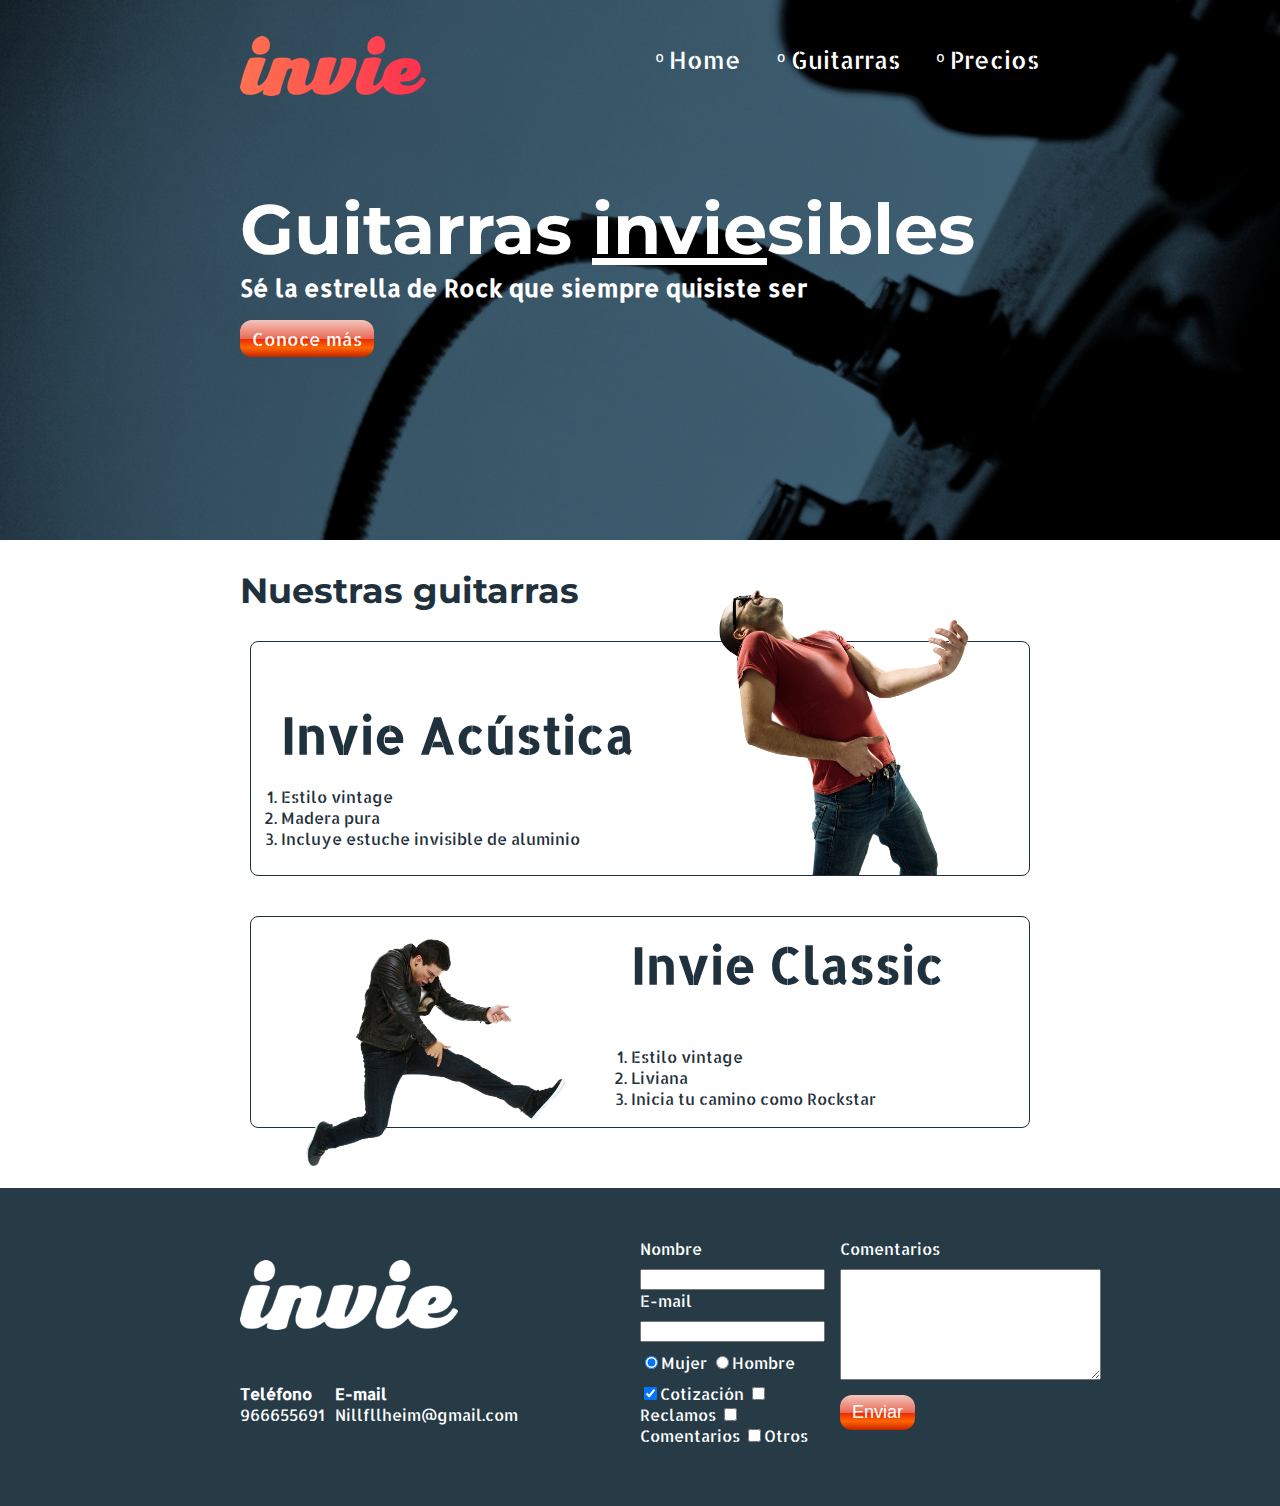
<file: index.html>
<!DOCTYPE html>
<html>
<head>
	<meta charset="utf-8" />
	<title>Invie - tus mejores guitarras</title>
	<link href="https://fonts.googleapis.com/css?family=Allerta+Stencil|Montserrat" rel="stylesheet">
	<link href="https://fonts.googleapis.com/css?family=Montserrat" rel="stylesheet">
	<link rel="stylesheet" type="text/css" href="css/style.css">
</head>
<body>

	<section id="portada" class="portada background">
	<header id="header" class="header contenedor">
		<figure class="logotipo">
			<img src="imgs/invie.png" width="186" height="60" alt="Invie logotipo" />
		</figure>
		<nav class="menu">
			<ul>
				<li>
					<a href="index.html"> Home</a>
				</li>
				<li>
					<a href="#guitarras"> Guitarras</a>
				</li>
				<li>
					<a href="precios.html"> Precios</a>
				</li>
			</ul>
		</nav>
	</header>

	
		<div class="contenedor">
			<h1 class="titulo">Guitarras <span>invie</span>sibles</h1><!--titutlo-->
			<h3 class="title-a">Sé la estrella de Rock que siempre quisiste ser</h3>
			<!--<button class="button">Conoce más</button>-->

			<a class="button" href="#guitarras">Conoce más</a>

		</div>
	</section>

	<section id="guitarras" class="guitarras contenedor">
		<h2>Nuestras guitarras</h2>
		<article class="guitarra derecha">
			<img class="derecha" src="imgs/invie-acustica.png" alt="Guitarra Invie acustica" width="350" />
			<div class="contenedor-guitarra-a">
				<h3 class="title-b">Invie Acústica</h3>
				<ol>
					<li>Estilo vintage</li>
					<li>Madera pura</li>
					<li>Incluye estuche invisible de aluminio</li>
				</ol>
			</div>
		</article>
	
		<article class="guitarra b">
			<img class="izquierda" src="imgs/invie-classic.png" alt="Guitarra Invie Clasica" width="350" />
			<div class="contenedor-guitarra-b">
				<h3>Invie Classic</h3>
				<ol>
					<li>Estilo vintage</li>
					<li>Liviana</li>
					<li>Inicia tu camino como Rockstar</li>
				</ol>
			</div>
		</article>
	</section>

	<footer class="footer">

	<div class="contenedor">
		<div class="contacto">
			<img src="imgs/invie-white.png" alt="logotipo blanco" />
			<a href="tel:+51966655691"><strong>Teléfono</strong> <span>966655691</span></a>
			<a href="mailto:Nillfllheim@gmail.com"><strong>E-mail</strong> <span>Nillfllheim@gmail.com</span></a>
		</div>

		<form class="formulario">
			<div class="col1">
					<label for="nombre">Nombre</label>
					<input type="text" required id="nombre" name="nombre" />
					<label for="email">E-mail</label>
					<input type="email" required id="email" name="email" />
					
				<div class="sexo">
					<label for="mujer">
						<input type="radio" id="mujer" checked="" name="sexo" value="mujer">Mujer
					</label>
					<label for="hombre">
						<input type="radio" id="hombre" name="sexo" value="hombre">Hombre
					</label>
				</div>

				<div class="intereses">
					<label for="cotizacion">
						<input type="checkbox" checked="" id="cotizacion" name="intereses" value="cotizacion">Cotización
					</label>
					<label for="reclamos">
						<input type="checkbox" id="reclamos" name="intereses" value="reclamos">Reclamos
					</label>
					<label for="comentarios">
						<input type="checkbox" id="comentarios" name="intereses" value="comentarios">Comentarios
					</label>
					<label for="otros">
						<input type="checkbox" id="otros" name="intereses" value="otros">Otros
					</label>
				</div>
			</div>
		<div class="col2">
			<label for="comentarios">Comentarios</label>
			<textarea name="comentarios" id="comentarios" cols="30" rows="7"></textarea>
			<input type="submit" name="" value="Enviar" class="button" />
		</div>
		</form>
	</div>
	</footer>
</body>
</html>
</file>
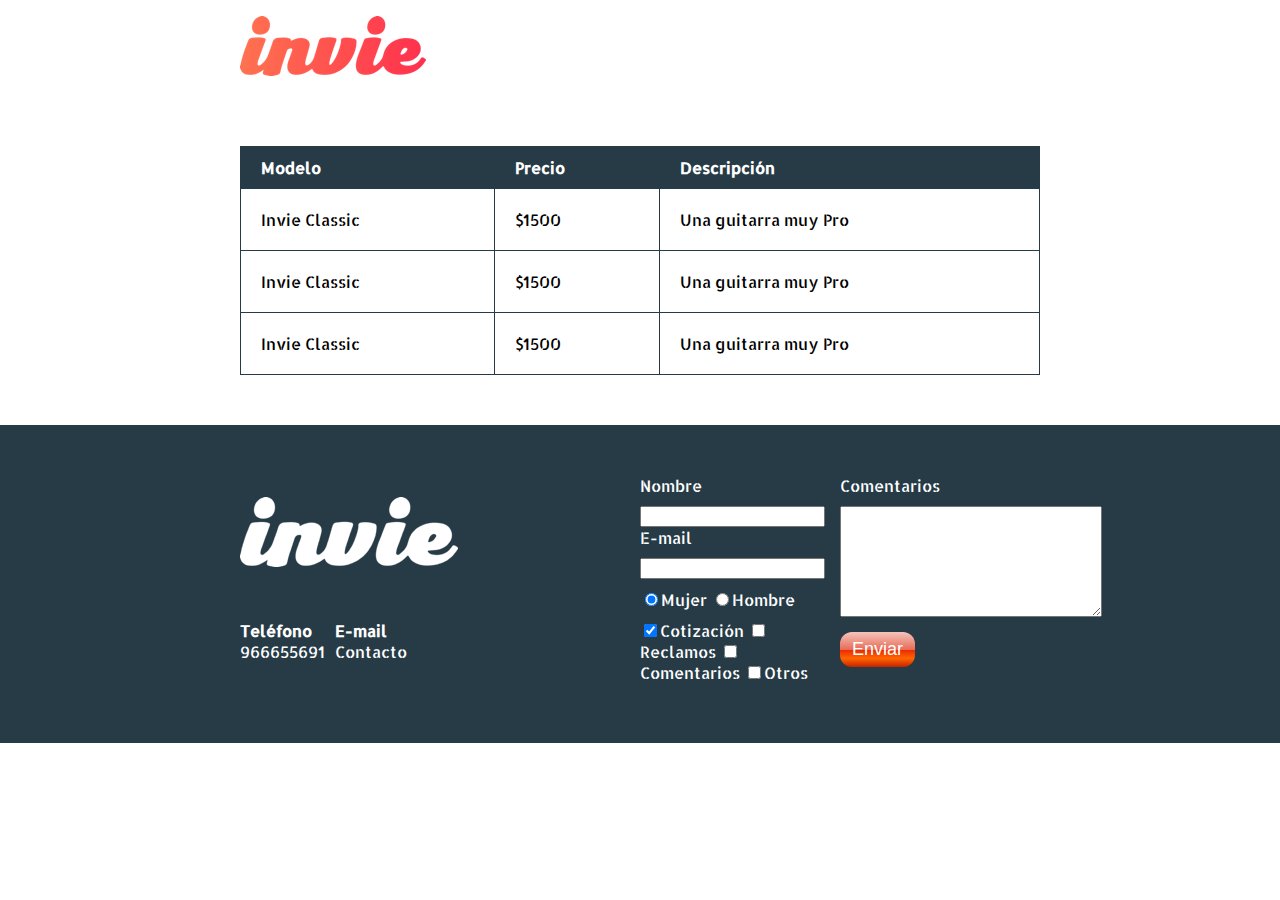
<file: precios.html>
<!DOCTYPE html>
<html>
<head>
	<meta charset="utf-8" />
	<title>Precios de tus mejores guitarras</title>
	<link href="https://fonts.googleapis.com/css?family=Allerta+Stencil|Montserrat" rel="stylesheet">
	<link href="https://fonts.googleapis.com/css?family=Montserrat" rel="stylesheet">
	<link rel="stylesheet" type="text/css" href="css/style.css">
</head>
<body>

	<div class="background">
		<header id="header" class="header contenedor">
			<figure class="logotipo">
				<img src="imgs/invie.png" width="186" height="60" alt="Invie logotipo" />
			</figure>
			<nav class="menu">
				<ul>
					<li>
						<a href="index.html">Home</a>
					</li>
					<li>
						<a href="index.html#guitarras">Guitarras</a>
					</li>
					<li>
						<a href="precios.html">Precios</a>
					</li>
				</ul>
			</nav>
		</header>
	</div>

	<section class="tabla">
	<div class="contenedor">
		<table>
			<thead>
				<tr>
					<th>Modelo</th>
					<th>Precio</th>
					<th>Descripción</th>
				</tr>
			</thead>


			<tbody>
				<tr>
					<td>Invie Classic</td>
					<td>$1500</td>
					<td>Una guitarra muy Pro</td>
				</tr>

				<tr>
					<td>Invie Classic</td>
					<td>$1500</td>
					<td>Una guitarra muy Pro</td>
				</tr>

				<tr>
					<td>Invie Classic</td>
					<td>$1500</td>
					<td>Una guitarra muy Pro</td>
				</tr>
			</tbody>
			

		</table>
	</div>
	</section>





		<footer class="footer">

	<div class="contenedor">
		<div class="contacto">
			<img src="imgs/invie-white.png" alt="logotipo blanco" />
			<a href="tel:+51966655691"><strong>Teléfono</strong> <span>966655691</span></a>
			<a href="mailto:Nillfllheim@gmail.com"><strong>E-mail</strong> <span>Contacto</span></a>
		</div>

		<form class="formulario">
			<div class="col1">
					<label for="nombre">Nombre</label>
					<input type="text" required id="nombre" name="nombre" />
					<label for="email">E-mail</label>
					<input type="email" required id="email" name="email" />
					
				<div class="sexo">
					<label for="mujer">
						<input type="radio" id="mujer" checked="" name="sexo" value="mujer">Mujer
					</label>
					<label for="hombre">
						<input type="radio" id="hombre" name="sexo" value="hombre">Hombre
					</label>
				</div>

				<div class="intereses">
					<label for="cotizacion">
						<input type="checkbox" checked="" id="cotizacion" name="intereses" value="cotizacion">Cotización
					</label>
					<label for="reclamos">
						<input type="checkbox" id="reclamos" name="intereses" value="reclamos">Reclamos
					</label>
					<label for="comentarios">
						<input type="checkbox" id="comentarios" name="intereses" value="comentarios">Comentarios
					</label>
					<label for="otros">
						<input type="checkbox" id="otros" name="intereses" value="otros">Otros
					</label>
				</div>
			</div>
		<div class="col2">
			<label for="comentarios">Comentarios</label>
			<textarea name="comentarios" id="comentarios" cols="30" rows="7"></textarea>
			<input type="submit" name="" value="Enviar" class="button" />
		</div>
		</form>
	</div>
	</footer>
</body>
</html>
</file>
<file: css/style.css>
/*body{
	background:peru;
}*/
/*font-family: 'Montserrat', sans-serif;
font-family: 'Allerta Stencil', sans-serif;*/
body{
	font-family: 'Allerta Stencil', sans-serif;
	margin: 0;
}

table{
	width: 100%;
}

th{
	background: #273b47;
	color: white;
}

th{
	padding: 10px 20px;
	text-align: left;
}

td{
	padding: 20px;
}

table, td, th{
	border: 1px solid #273b47;
	border-collapse: collapse;
}

input, textarea{
	outline: 0;
}

input:focus, textarea:focus{
	background: lightgray;
}

.contenedor{
	width: 800px;
	margin: auto;
}

.background{
	background-image: ('../imgs/background.png');
	background-size: cover;
}

.button{
	border-radius: 12px;
	border: none;
	color: white;
	padding: 7px 12px;
	cursor: pointer;
	text-decoration: none;
	font-size: 18px;
	/*background: #fd324e;*/
	/*background: linear-gradient(to left, #fe344e, #ff7250);*/
	/* Permalink - use to edit and share this gradient: http://colorzilla.com/gradient-editor/#f3c5bd+0,e86c57+50,ea2803+51,ff6600+75,c72200+100;Red+Gloss */
background: #f3c5bd; /* Old browsers */
background: -moz-linear-gradient(top,  #f3c5bd 0%, #e86c57 50%, #ea2803 51%, #ff6600 75%, #c72200 100%); /* FF3.6-15 */
background: -webkit-linear-gradient(top,  #f3c5bd 0%,#e86c57 50%,#ea2803 51%,#ff6600 75%,#c72200 100%); /* Chrome10-25,Safari5.1-6 */
background: linear-gradient(to bottom,  #f3c5bd 0%,#e86c57 50%,#ea2803 51%,#ff6600 75%,#c72200 100%); /* W3C, IE10+, FF16+, Chrome26+, Opera12+, Safari7+ */
filter: progid:DXImageTransform.Microsoft.gradient( startColorstr='#f3c5bd', endColorstr='#c72200',GradientType=0 ); /* IE6-9 */

}

.titulo{
	font-family: 'Montserrat', sans-serif;
	font-size: 70px;
	margin-bottom: 0;
	margin-top: 70px;
}

.titulo span{
	text-decoration: underline;
}

.title-a{
	font-size: 24px;
	margin-top: 0;
	
}

.title-b{
	font-size: 50px;
	margin-bottom: 20px;
}

h3{
	font-size: 50px;
}

.guitarras{
	color: #1F313C;
	margin-bottom: 60px;
}

.guitarras h2{
	font-family: 'Montserrat', sans-serif;
	font-size: 35px;
}

.portada{
	background-image: url('../imgs/background.png');
	background-size: cover;
	color: white;
	padding: 20px;
	height: 500px;

	/*background-position: center;
	background-repeat: no-repeat;
	background-size: cover;*/
}

.portada button{
	margin-bottom: 70px;
}

.menu{
	font-size: 24px;
	display: inline-block;
	position: absolute;
	right: 0;
}

.menu li{
	display: inline-block;
	margin-left: 30px;
}

.menu li:before{
	content: 'º';
	font-size: 20px;
	line-height: 20px;
	color: white;
}

.menu a{
	color: white;
	text-decoration: none;
}

.logotipo{
	display: inline-block;
	margin-left: 0;
}

.guitarra{
	margin: 10px 10px 40px 10px;
	padding: 10px;
	/*overflow: hidden;*/
	border: 1px solid #1F313C;
	border-radius: 8px;
}

.guitarra ol{
	padding: 0;
}

.guitarra.b{
	height: 190px;
}

.derecha img{
	float: right;
	position: relative;
	top: -127px;
}

.izquierda img{
	float: left;
	position: relative;
	top: 80px;
}

.contenedor-guitarra-a{
	padding-left: 20px;
}

.contenedor-guitarra-b{
	margin-left: 370px;
	position: relative;
	bottom: 300px;
}

.header{
	position: relative;
}

.footer{
	background: #273B47;
	padding: 50px 10px;
}

.contacto{
	display: flex;
	width: 300px;
	flex-wrap: wrap;
	align-items: center;
}

.contacto img{
	display: block;
}

.contacto strong{
	display: block;
}

.contacto a{
	color: white;
	text-decoration: none;
	margin: 10px 10px 10px 0;
}

.footer .contenedor{
	display: flex;
	justify-content: space-between;
}

.formulario{
	display: flex;
	width: 400px;
	color: white;
}

.col1, .col2{
	display: flex;
	flex-direction: column;
}

.col1{
	margin-right: 15px;
}

.col2{
	align-items: flex-start;
}

.col2 .button{
	margin-top: 15px;
}

.intereses label{
	font-size: 12px:;
}

.formulario label, .sexo, .intereses{
	margin-bottom: 10px;
}

.sexo{
	margin-top: 10px;
}

.tabla{
	margin: 50px 0;
}
</file>
